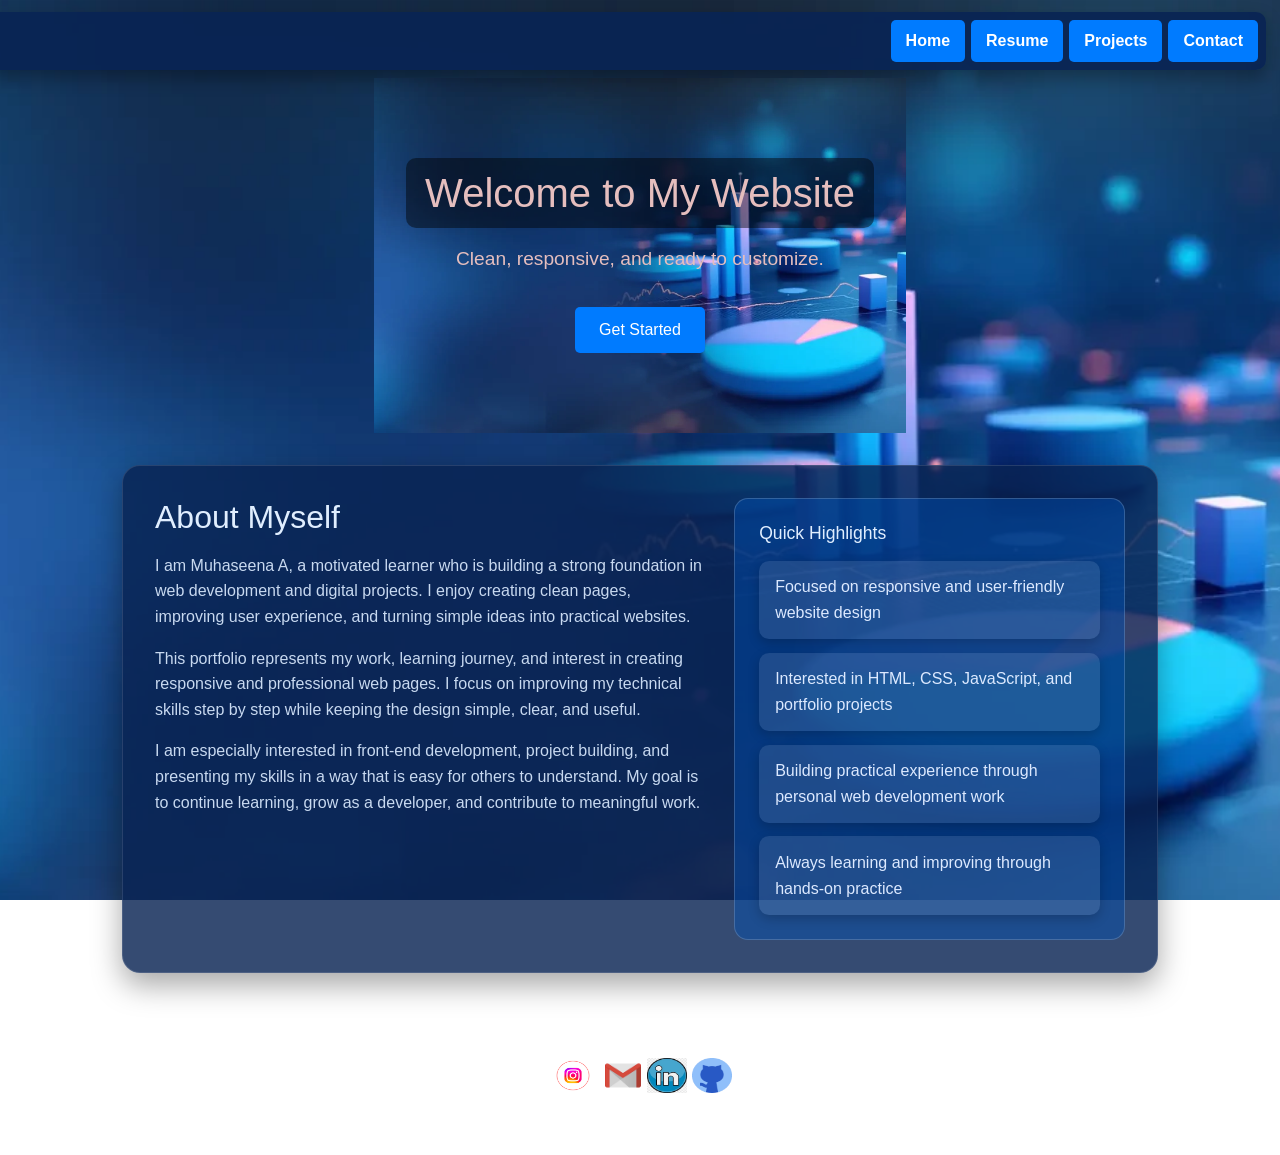
<file: index.html>
<!DOCTYPE html>
<html lang="en">
<head>
  <meta charset="UTF-8" />
  <meta name="viewport" content="width=device-width, initial-scale=1.0" />
 <link rel="icon" type="image/png" href="company-logo.jpg">
  <link rel="stylesheet" href="style.css">

  <title>My Web Site</title>
  <link rel="stylesheet" href="https://cdn.jsdelivr.net/npm/bootstrap@4.1.3/dist/css/bootstrap.min.css"
    integrity="sha384-MCw98/SFnGE8fJT3GXwEOngsV7Zt27NXFoaoApmYm81iuXoPkFOJwJ8ERdknLPMO"
    crossorigin="anonymous">

  <style>
    * { margin: 0; padding: 0; box-sizing: border-box; }
    body {
      font-family: Arial, sans-serif;
      line-height: 1.6;
      background: url('micro-web.webp') no-repeat center center fixed;
      background-size: cover;
      color: #333;
      padding-top: 78px;
    }
    a { text-decoration: none; color: inherit; }

    /* Navigation */
    nav {
      position: fixed;
      top: 12px;
      right: 14px;
      background: rgba(9, 36, 84, 0.92);
      padding: 8px;
      border-radius: 10px;
      display: flex;
      justify-content: flex-end;
      align-items: center;
      z-index: 1000;
      box-shadow: 0 8px 18px rgba(0, 0, 0, 0.3);
    }
    nav a {
      color: #ffffff;
      font-weight: bold;
      padding: 8px 15px;
      border-radius: 5px;
      text-decoration: none;
      transition: background-color 0.3s, color 0.3s;
      text-align: center;
      margin-left: 6px;
      font-size: 16px;
      background: #007bff;
    }
    nav a:hover { background-color: #0056b3; color: #ffffff; }
    nav a,
    nav a:hover,
    nav a:focus,
    nav a:active,
    nav a:visited {
      text-decoration: none !important;
    }

    .hero {
      background: url('micro-web.webp') no-repeat center center/cover;
      color: #e5bebe; text-align: center; padding: 5rem 2rem;
    }
    .hero h2 {
      font-size: 2.5rem; margin-bottom: 1rem;
      background: rgba(0, 0, 0, 0.45); display: inline-block;
      padding: 0.7rem 1.2rem; border-radius: 10px;
    }
    .hero p { font-size: 1.2rem; margin-bottom: 2rem; }
    .btn { background: #007bff; color: white; padding: 0.7rem 1.5rem; border-radius: 5px; border: none; }
    .btn:hover { background: #0056d2; }

    .about-section {
      max-width: 1100px;
      margin: 2rem auto;
      padding: 0 2rem;
    }
    .about-card {
      background: rgba(9, 36, 84, 0.82);
      border-radius: 18px;
      padding: 2rem;
      box-shadow: 0 12px 30px rgba(0, 0, 0, 0.35);
      display: grid;
      grid-template-columns: 1.4fr 1fr;
      gap: 2rem;
      align-items: start;
      border: 1px solid rgba(255,255,255,0.12);
    }
    .about-copy h3 {
      font-size: 2rem;
      margin-bottom: 1rem;
      color: #e0eeff;
    }
    .about-copy p {
      margin-bottom: 1rem;
      color: #c8d9f0;
      font-size: 1rem;
    }
    .about-highlights {
      background: rgba(0, 80, 180, 0.45);
      border-radius: 14px;
      padding: 1.5rem;
      border: 1px solid rgba(255,255,255,0.18);
    }
    .about-highlights h4 {
      font-size: 1.1rem;
      margin-bottom: 1rem;
      color: #e0eeff;
    }
    .about-highlights ul {
      list-style: none;
      padding: 0;
      margin: 0;
      display: grid;
      gap: 0.85rem;
    }
    .about-highlights li {
      background: rgba(255, 255, 255, 0.1);
      border-radius: 10px;
      padding: 0.85rem 1rem;
      color: #dce9ff;
      box-shadow: 0 4px 12px rgba(0, 0, 0, 0.2);
    }

    .projects-section {
      max-width: 1100px;
      margin: 0 auto 2rem;
      padding: 0 2rem;
    }
    .section-title {
      font-size: 2rem;
      color: #1f2d3d;
      margin-bottom: 0.75rem;
      text-align: center;
    }
    .section-intro {
      text-align: center;
      color: #4b5563;
      margin-bottom: 1.75rem;
    }

    .container {
      max-width: 1100px; margin: auto; padding: 2rem;
      display: grid; grid-template-columns: repeat(auto-fit, minmax(250px, 1fr));
      gap: 1.5rem;
    }
    .card {
      background: rgba(255, 255, 255, 0.94); padding: 1rem; border-radius: 5px;
      box-shadow: 0 2px 5px rgba(0,0,0,0.1); transition: transform 0.3s;
    }
    .card:hover { transform: translateY(-5px); }
    .card img { max-width: 100%; border-radius: 5px; }
    .card h3 { margin: 1rem 0 0.5rem; }
    .card p { color: #4b5563; }

    footer { background: transparent; color: white; text-align: center; padding: 1rem; margin-top: 2rem; border: none; }
    footer img { vertical-align: middle; }

    @media (max-width: 700px) {
      body {
        padding-top: 108px;
      }
      nav {
        top: 8px;
        right: 8px;
        left: 8px;
        justify-content: center;
        flex-wrap: wrap;
      }
      nav a {
        margin: 4px;
      }
      .about-card { grid-template-columns: 1fr; padding: 1.5rem; }
    }
  </style>
</head>
<body>

  <!-- Navigation -->
  <nav>
    <a href="index.html">Home</a>
    <a href="resume.html">Resume</a>
    <a href="projects.html">Projects</a>
    <a href="contact.html">Contact</a>
  </nav>

  <!-- HERO -->
  <section class="hero">
    <h2>Welcome to My Website</h2>
    <p>Clean, responsive, and ready to customize.</p>
    <a href="contact.html" class="btn">Get Started</a>
  </section>

  <section class="about-section">
    <div class="about-card">
      <div class="about-copy">
        <h3>About Myself</h3>
        <p>I am Muhaseena A, a motivated learner who is building a strong foundation in web development and digital projects. I enjoy creating clean pages, improving user experience, and turning simple ideas into practical websites.</p>
        <p>This portfolio represents my work, learning journey, and interest in creating responsive and professional web pages. I focus on improving my technical skills step by step while keeping the design simple, clear, and useful.</p>
        <p>I am especially interested in front-end development, project building, and presenting my skills in a way that is easy for others to understand. My goal is to continue learning, grow as a developer, and contribute to meaningful work.</p>
      </div>
      <div class="about-highlights">
        <h4>Quick Highlights</h4>
        <ul>
          <li>Focused on responsive and user-friendly website design</li>
          <li>Interested in HTML, CSS, JavaScript, and portfolio projects</li>
          <li>Building practical experience through personal web development work</li>
          <li>Always learning and improving through hands-on practice</li>
        </ul>
      </div>
    </div>
  </section>

  

  

  <!-- FOOTER -->
  <footer>
    <a href="https://www.instagram.com/ray_aan2020/" target="_blank">
      <img src="insta-logo.png" alt="Instagram Icon" style="width: 50px; height: 45px;">
    </a>
    <a href="https://mail.google.com/mail/u/0/#inbox" target="_blank">
      <img src="email-pic.png" alt="Gmail Icon" style="width: 40px; height: 35px;">
    </a>
    <a href="https://www.linkedin.com/feed/" target="_blank">
      <img src="linkedin-p.jpg" alt="LinkedIn Icon" style="width: 40px; height: 35px;">
    </a>
    <a href="https://github.com/Armoshee" target="_blank">
      <img src="git-hub.png" alt="GitHub Icon" style="width: 40px; height: 35px;">
    </a>
    <p>&copy; 2026 My Website. All rights reserved.</p>
  </footer>
</body>
</html>
</file>
<file: style.css>
/* Reset */
* {
  margin: 0;
  padding: 0;
  box-sizing: border-box;
}

/* Body */
body {
  font-family: Arial, sans-serif;
  line-height: 1.6;
  color: #222; /* brighter text */
  min-height: 100vh;
  background: #f9fbfd; /* very light background */
  display: flex;
  flex-direction: column;
  align-items: center;
  padding-top: 70px; /* space for fixed nav */
}

/* Navigation */
nav {
  position: fixed;
  top: 0;
  right: 0;
  width: 100%;
  background: #0066ff; /* bright royal blue */
  padding: 10px 20px;
  display: flex;
  justify-content: flex-end;
}
nav a {
  color: #fff;
  padding: 8px 15px;
  border-radius: 5px;
  text-decoration: none;
  margin-left: 8px;
  font-size: 16px;
  font-weight: bold;
}
nav a:hover {
  background-color: #00e6e6; /* aqua hover */
  color: #003366;
}

/* Headings */
h1 {
  font-size: 2rem;
  color: #003366; /* deep blue */
  text-align: center;
  margin-bottom: 10px;
}
p.subtitle {
  text-align: center;
  color: #444;
  margin-bottom: 20px;
}

/* Download Button */
.download-container {
  text-align: center;
  margin: 20px 0;
}
.download-btn {
  background:#00e6e6; /* aqua */
  color:#003366;
  padding:12px 20px;
  border:none;
  border-radius:6px;
  text-decoration:none;
  font-size:18px;
  font-weight:bold;
  display:inline-block;
}
.download-btn:hover {
  background:#0066ff; /* royal blue */
  color:#fff;
}

/* Section Boxes */
.section-box, .section-box-alt {
  background-color:#fff;
  border:1px solid #e1e7f0;
  border-radius:10px;
  padding:15px;
  margin:15px auto;
  max-width: 800px;
  color: #222;
  text-align: left;
  box-shadow: 0 4px 14px rgba(0,0,0,0.08);
}
.section-box-alt {
  background-color:#f0f6ff;
}

/* Education Table */
.education-table {
  width: 100%;
  border-collapse: collapse;
  margin: 20px auto;
  text-align: center;
  background: #79afe6;
  border-radius: 8px;
  overflow: hidden;
  box-shadow: 0 2px 8px rgba(0,0,0,0.05);
}
.education-table th, .education-table td {
  padding: 12px;
  border: 1px solid #e1e7f0;
}
.education-table th {
  background: #0066ff;
  color: white;
  font-weight: bold;
}
.education-table tr:nth-child(even) {
  background: #79afe6;
}

/* Skills Grid */
.grid-container {
  display: grid;
  grid-template-columns: repeat(auto-fit, minmax(150px, 1fr));
  gap: 15px;
  margin: 20px auto;
  max-width: 800px;
}
.grid-item {
  background: #fff;
  color: #003366;
  padding: 12px;
  border-radius: 6px;
  text-align: center;
  font-weight: bold;
  box-shadow: 0 2px 5px rgba(0,0,0,0.1);
}

/* Footer */
footer {
  margin-top: 20px;
  padding: 20px;
  text-align: center;
  background: #0066ff;
  color: white;
  border-radius: 10px;
  max-width: 900px;
}
</file>
